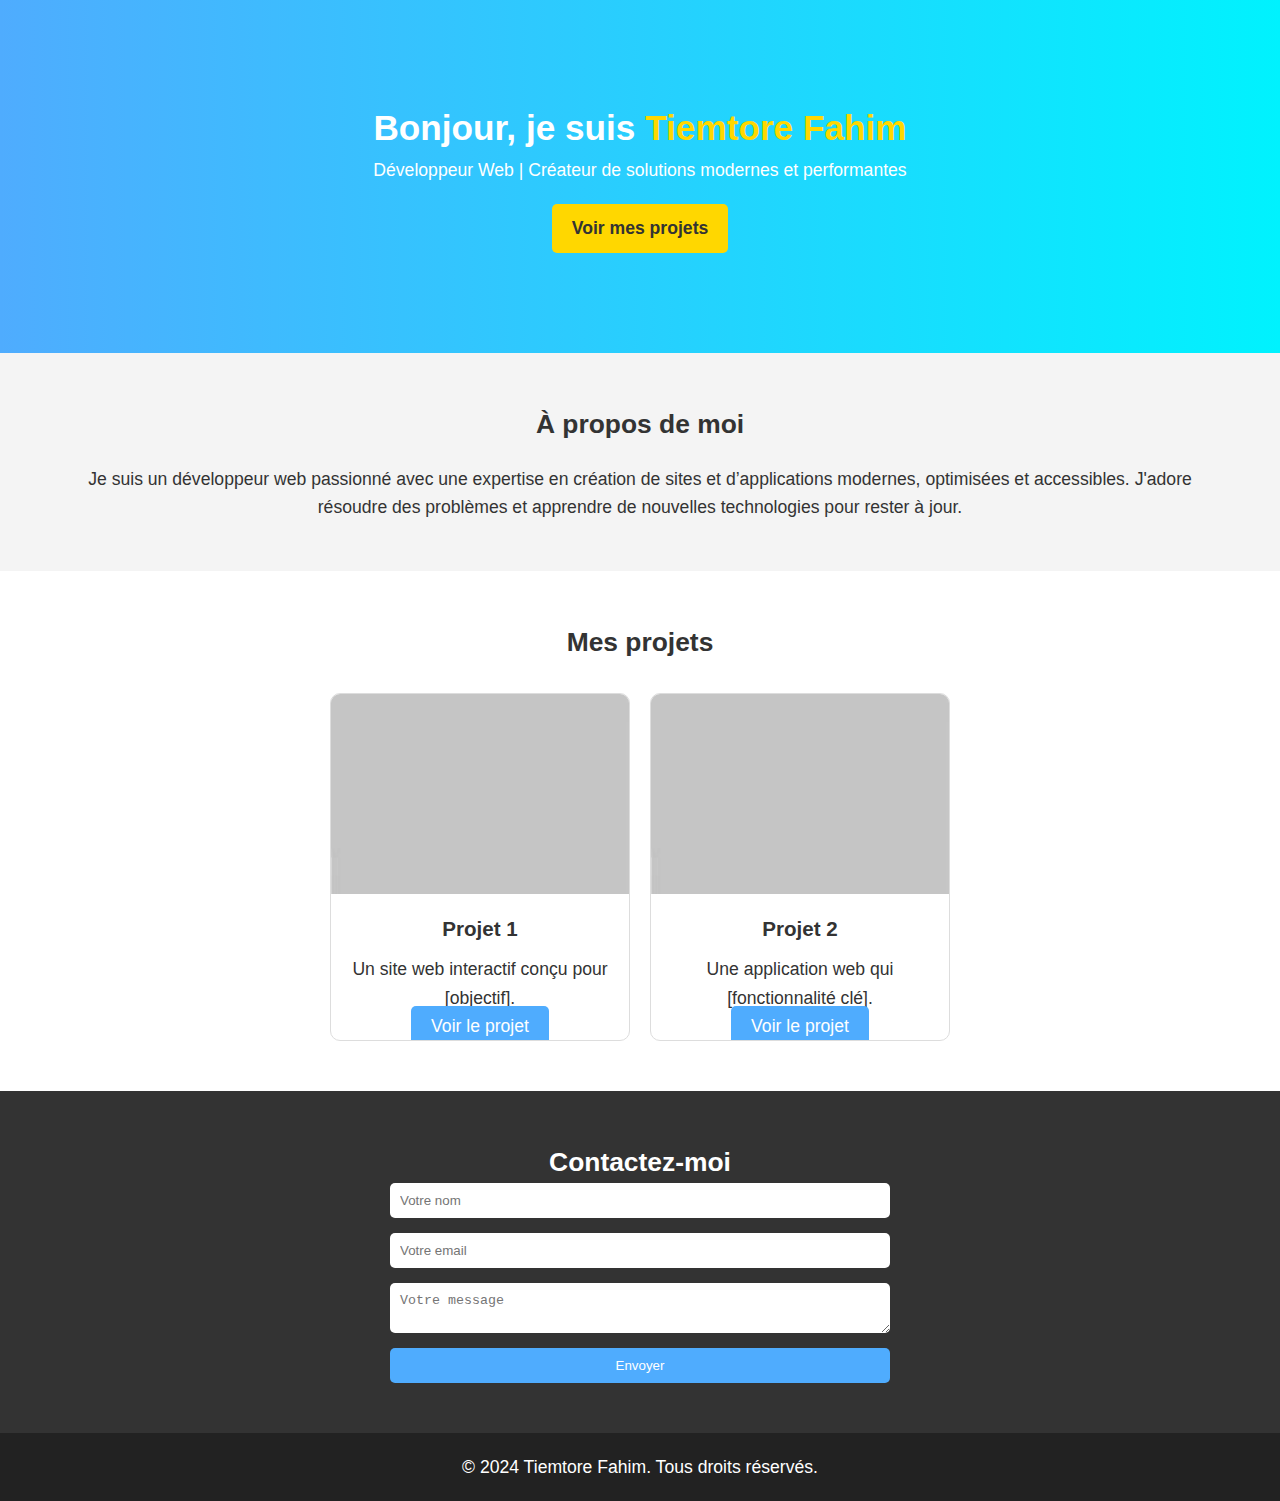
<file: autre portfolio.html>
<!DOCTYPE html>
<html lang="fr">
<head>
  <meta charset="UTF-8">
  <meta name="viewport" content="width=device-width, initial-scale=1.0">
  <title>Mon portfolio 2</title>
  <link rel="stylesheet" href="./Style autre portfolio.css">
</head>
<body>
  <header class="header">
    <div class="container">
      <h1>Bonjour, je suis <span class="highlight">Tiemtore Fahim</span></h1>
      <p>Développeur Web | Créateur de solutions modernes et performantes</p>
      <a href="#projects" class="btn">Voir mes projets</a>
    </div>
  </header>

  <section id="about" class="about">
    <div class="container">
      <h2>À propos de moi</h2>
      <p>
        Je suis un développeur web passionné avec une expertise en création de sites et d’applications modernes, optimisées et accessibles. J'adore résoudre des problèmes et apprendre de nouvelles technologies pour rester à jour.
      </p>
    </div>
  </section>

  <section id="projects" class="projects">
    <div class="container">
      <h2>Mes projets</h2>
      <div class="project-list">
        <div class="project">
          <img src="./images.jpeg" alt="Projet 1">
          <h3>Projet 1</h3>
          <p>Un site web interactif conçu pour [objectif].</p>
          <a href="#" class="btn">Voir le projet</a>
        </div>
        <div class="project">
          <img src="./images.jpeg" alt="Projet 2">
          <h3>Projet 2</h3>
          <p>Une application web qui [fonctionnalité clé].</p>
          <a href="#" class="btn">Voir le projet</a>
        </div>
      </div>
    </div>
  </section>

  <section id="contact" class="contact">
    <div class="container">
      <h2>Contactez-moi</h2>
      <form>
        <input type="text" placeholder="Votre nom" required>
        <input type="email" placeholder="Votre email" required>
        <textarea placeholder="Votre message" required></textarea>
        <button type="submit" class="btn">Envoyer</button>
      </form>
    </div>
  </section>

  <footer class="footer">
    <p>&copy; 2024 Tiemtore Fahim. Tous droits réservés.</p>
  </footer>
</body>
</html>
</file>
<file: Style autre portfolio.css>
/* Reset CSS */
* {
    margin: 0;
    padding: 0;
    box-sizing: border-box;
  }
  
  body {
    font-family: Arial, sans-serif;
    line-height: 1.6;
    color: #333;
  }
  
  .container {
    width: 90%;
    max-width: 1200px;
    margin: 0 auto;
  }
  
  /* Header */
  .header {
    background: linear-gradient(to right, #4facfe, #00f2fe);
    color: #fff;
    text-align: center; 
    padding: 100px 20px;
   
  }
  
  .header .highlight {
    color: #ffd700;
  }
  
  .header .btn {
    display: inline-block;
    margin-top: 20px;
    padding: 10px 20px;
    background: #ffd700;
    color: #333;
    text-decoration: none;
    font-weight: bold;
    border-radius: 5px;
  }
  
  .header .btn:hover {
    background: #ffcd00;
  }
  
  /* About Section */
  .about {
    padding: 50px 20px;
    text-align: center;
    background: #f4f4f4;
  }
  
  .about h2 {
    margin-bottom: 20px;
  }
  
  /* Projects Section */
  .projects {
    padding: 50px 20px;
  }
  
  .projects h2 {
    text-align: center;
    margin-bottom: 30px;
  }
  
  .project-list {
    display: flex;
    gap: 20px;
    justify-content: center;
    flex-wrap: wrap;
  }
  
  .project {
    background: #fff;
    border: 1px solid #ddd;
    border-radius: 10px;
    overflow: hidden;
    text-align: center;
    width: 300px;
  }
  
  .project img {
    width: 100%;
    height: 200px;
    object-fit: cover;
  }
  
  .project h3 {
    margin: 10px 0;
  }
  
  .project p {
    padding: 0 10px;
  }
  
  .project .btn {
    margin: 10px;
    padding: 10px 20px;
    background: #4facfe;
    color: #fff;
    text-decoration: none;
    border-radius: 5px;
  }
  
  .project .btn:hover {
    background: #00c6ff;
  }
  
  /* Contact Section */
  .contact {
    padding: 50px 20px;
    background: #333;
    color: #fff;
    text-align: center;
  }
  
  .contact form {
    display: flex;
    flex-direction: column;
    gap: 15px;
    max-width: 500px;
    margin: 0 auto;
  }
  
  .contact input,
  .contact textarea {
    width: 100%;
    padding: 10px;
    border: none;
    border-radius: 5px;
  }
  
  .contact button {
    padding: 10px;
    background: #4facfe;
    color: #fff;
    border: none;
    border-radius: 5px;
    cursor: pointer;
  }
  
  .contact button:hover {
    background: #00c6ff;
  }
  
  /* Footer */
  .footer {
    text-align: center;
    padding: 20px;
    background: #222;
    color: #fff;
  }
  @media screen and (max-width:725px){
    body{
        width: 100%;
        height: 100%;
    }
    
}
@media screen and (min-width:900px){
    body{
        width: 100%;
        height: 100%;
        font-size: 110%;
      }
    .Project img{
        width: 100%;
      }
}
</file>
